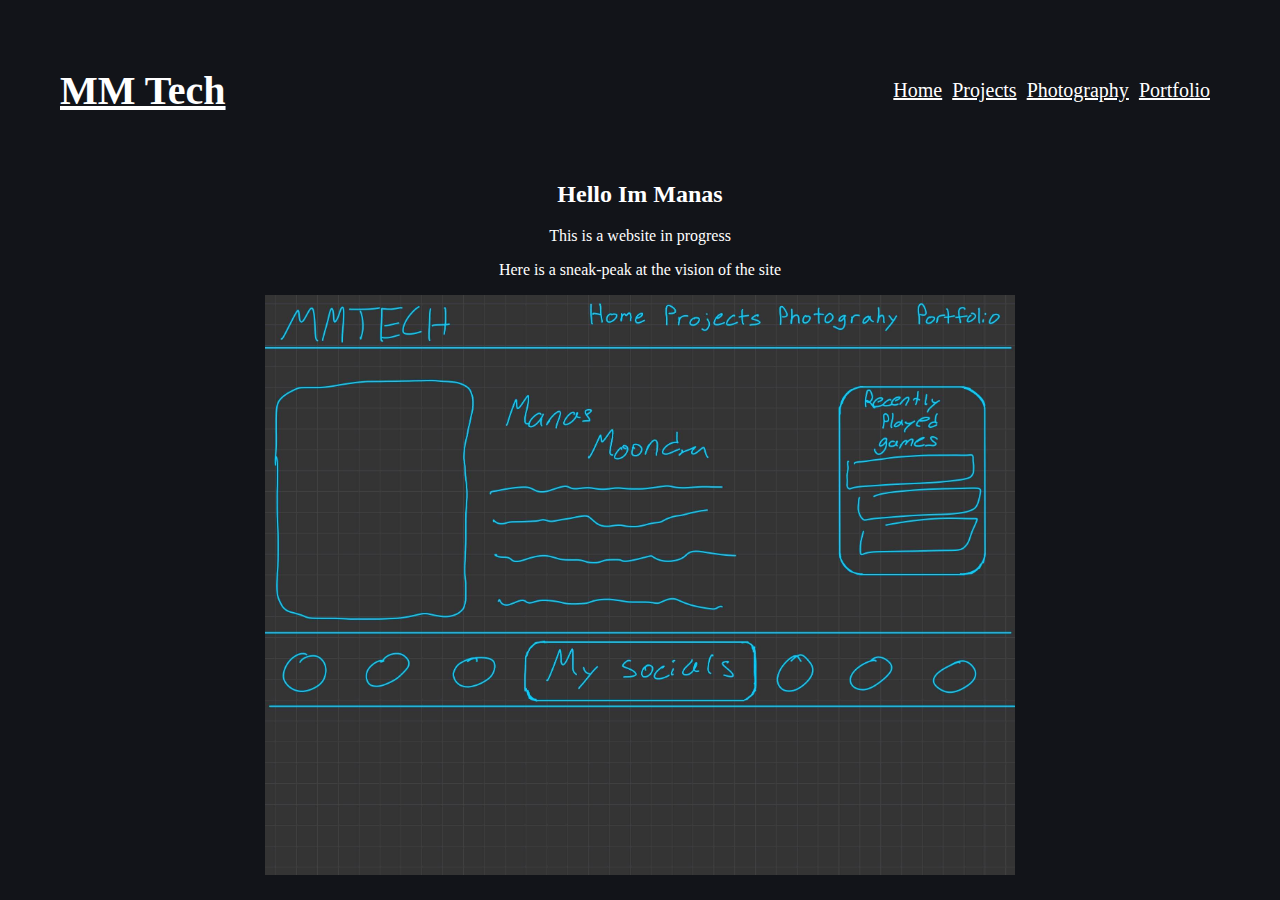
<file: index.html>
<!DOCTYPE html>

<html lang="en-US">
<head>
    <link rel="stylesheet" href="assets/style-file.css">
    <title>Home Page</title>
    <meta name="viewport" content="width=device-width, initial-scale=1.0">
</head>
<body>

<header>
    <a href="/"> <h1>MM Tech</h1>
    </a>
    <nav>
        <a href="/"> Home </a>
        <a href="/Projects"> Projects </a>
        <a href="/Photography"> Photography </a>
        <a href="/Portfolio"> Portfolio </a>
    </nav>
</header>

<h2> Hello Im Manas </h2>
<p>This is a website in progress</p>
<p> Here is a sneak-peak at the vision of the site</p>
<img src="/assets/images/The_Vision.jpg" alt="The Future Vision of The Site">

</body>
</html>
</file>
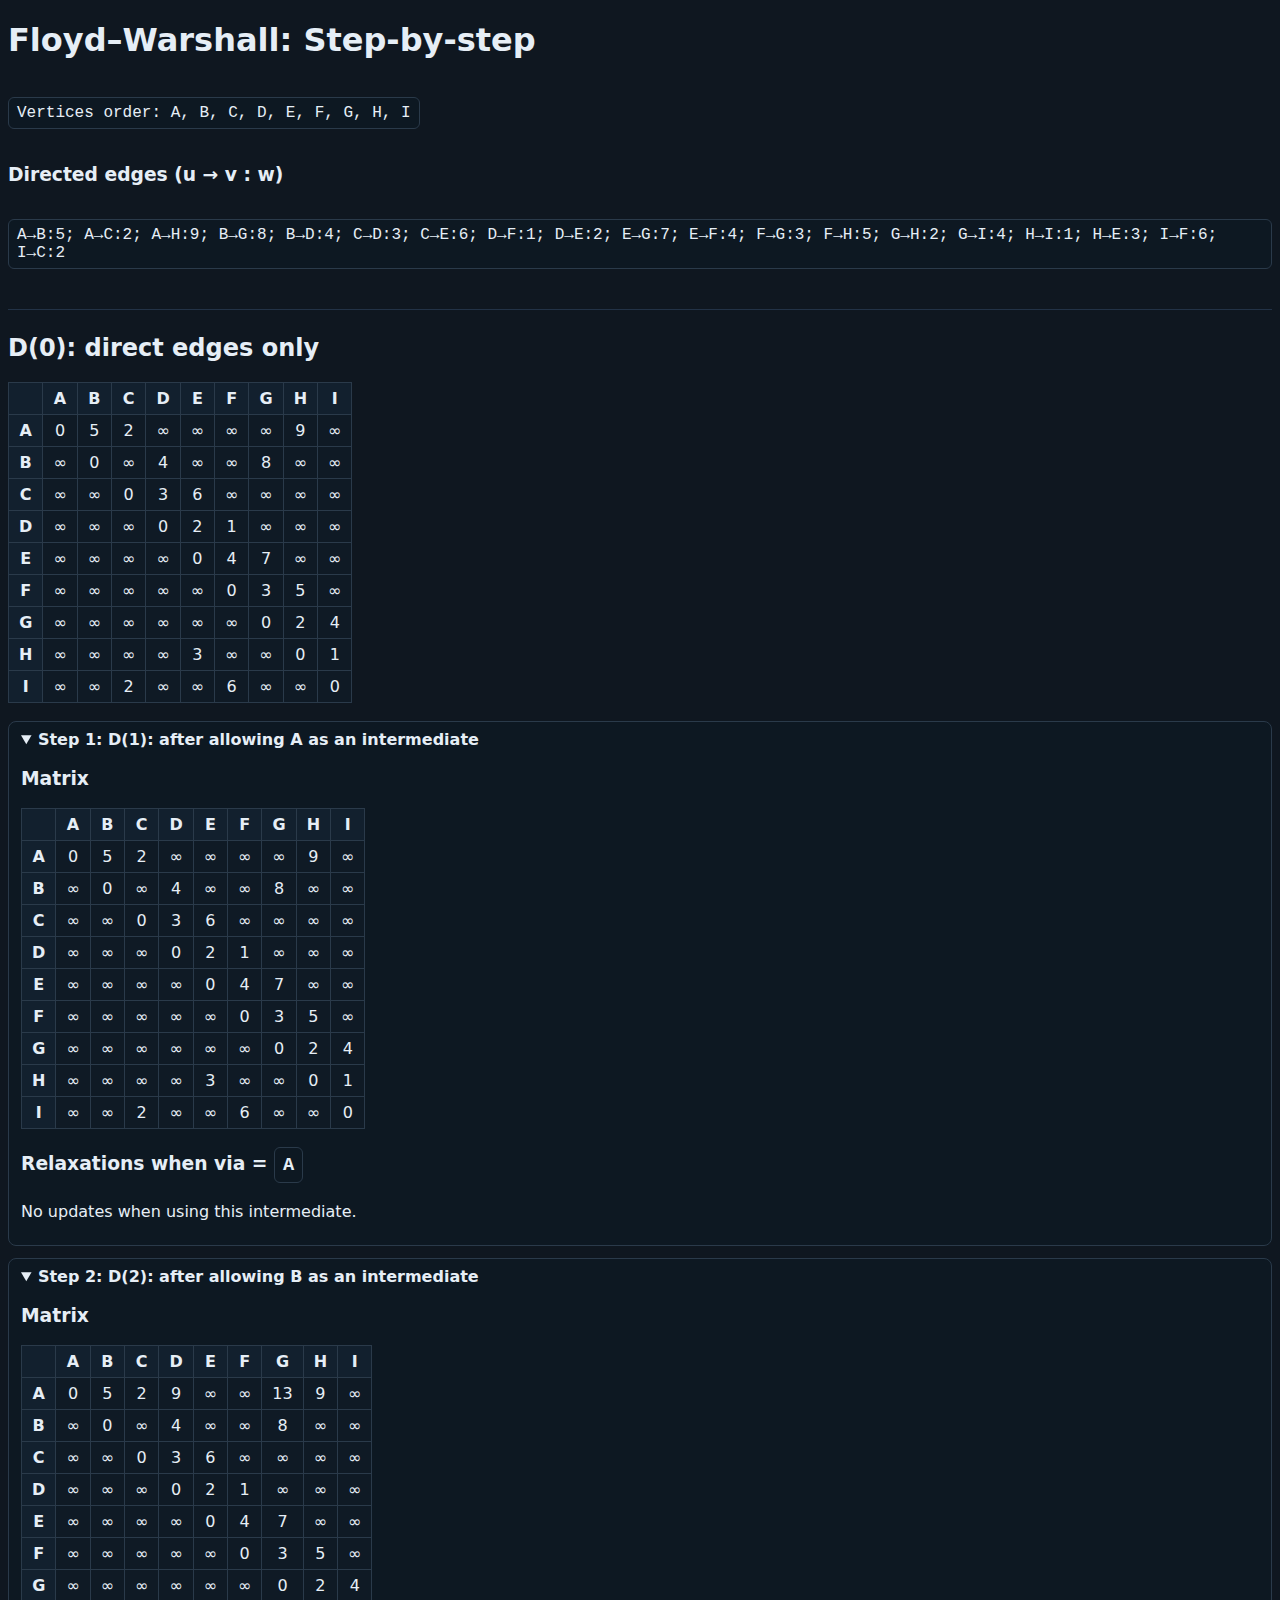
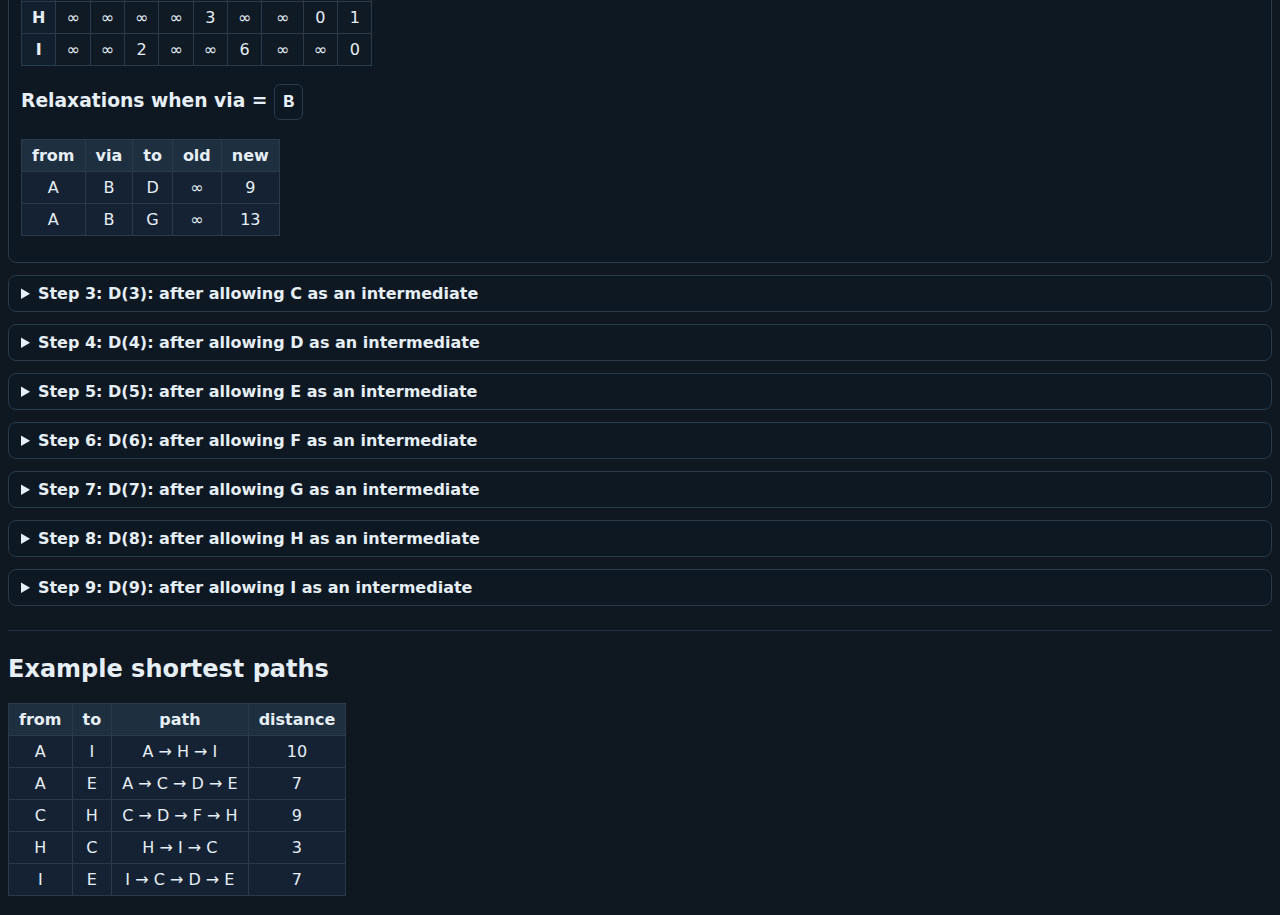
<file: Floyd–Warshall/index.html>
<!doctype html>
<html><head><meta charset="utf-8"><title>Floyd–Warshall Step-by-Step</title>
<style>
body { font-family: system-ui, -apple-system, Segoe UI, Roboto, sans-serif; background:#0f1720; color:#e6eef6; }
h1, h2, h3 { color:#e6eef6; }
small { color:#9fb1c1; }
table { border-collapse: collapse; margin: 8px 0 18px; }
.matrix th, .matrix td, .changes th, .changes td { border:1px solid #2a3a4a; padding:6px 10px; text-align:center; }
.matrix th { background:#12202e; }
.matrix td { background:#0f1a25; }
.changes th { background:#1e2f40; }
.changes td { background:#142233; }
details { border:1px solid #2a3a4a; border-radius:8px; padding:8px 12px; margin:12px 0; background:#0d1822; }
summary { cursor:pointer; font-weight:600; }
.code { font-family: ui-monospace, SFMono-Regular, Menlo, Consolas, monospace; background:#0d1822; padding:6px 8px; border-radius:6px; border:1px solid #2a3a4a; display:inline-block;}
hr { border:0; border-top:1px solid #223246; margin:24px 0; }
</style>
</head><body>
<h1>Floyd–Warshall: Step-by-step</h1>
<p class='code'>Vertices order: A, B, C, D, E, F, G, H, I</p>
<h3>Directed edges (u → v : w)</h3>
<p class='code'>A→B:5; A→C:2; A→H:9; B→G:8; B→D:4; C→D:3; C→E:6; D→F:1; D→E:2; E→G:7; E→F:4; F→G:3; F→H:5; G→H:2; G→I:4; H→I:1; H→E:3; I→F:6; I→C:2</p>
<hr>
<h2>D(0): direct edges only</h2><table class='matrix'><tr><th></th><th>A</th><th>B</th><th>C</th><th>D</th><th>E</th><th>F</th><th>G</th><th>H</th><th>I</th></tr><tr><th>A</th><td>0</td><td>5</td><td>2</td><td>∞</td><td>∞</td><td>∞</td><td>∞</td><td>9</td><td>∞</td></tr><tr><th>B</th><td>∞</td><td>0</td><td>∞</td><td>4</td><td>∞</td><td>∞</td><td>8</td><td>∞</td><td>∞</td></tr><tr><th>C</th><td>∞</td><td>∞</td><td>0</td><td>3</td><td>6</td><td>∞</td><td>∞</td><td>∞</td><td>∞</td></tr><tr><th>D</th><td>∞</td><td>∞</td><td>∞</td><td>0</td><td>2</td><td>1</td><td>∞</td><td>∞</td><td>∞</td></tr><tr><th>E</th><td>∞</td><td>∞</td><td>∞</td><td>∞</td><td>0</td><td>4</td><td>7</td><td>∞</td><td>∞</td></tr><tr><th>F</th><td>∞</td><td>∞</td><td>∞</td><td>∞</td><td>∞</td><td>0</td><td>3</td><td>5</td><td>∞</td></tr><tr><th>G</th><td>∞</td><td>∞</td><td>∞</td><td>∞</td><td>∞</td><td>∞</td><td>0</td><td>2</td><td>4</td></tr><tr><th>H</th><td>∞</td><td>∞</td><td>∞</td><td>∞</td><td>3</td><td>∞</td><td>∞</td><td>0</td><td>1</td></tr><tr><th>I</th><td>∞</td><td>∞</td><td>2</td><td>∞</td><td>∞</td><td>6</td><td>∞</td><td>∞</td><td>0</td></tr></table><details open><summary>Step 1: D(1): after allowing A as an intermediate</summary><h3>Matrix</h3><table class='matrix'><tr><th></th><th>A</th><th>B</th><th>C</th><th>D</th><th>E</th><th>F</th><th>G</th><th>H</th><th>I</th></tr><tr><th>A</th><td>0</td><td>5</td><td>2</td><td>∞</td><td>∞</td><td>∞</td><td>∞</td><td>9</td><td>∞</td></tr><tr><th>B</th><td>∞</td><td>0</td><td>∞</td><td>4</td><td>∞</td><td>∞</td><td>8</td><td>∞</td><td>∞</td></tr><tr><th>C</th><td>∞</td><td>∞</td><td>0</td><td>3</td><td>6</td><td>∞</td><td>∞</td><td>∞</td><td>∞</td></tr><tr><th>D</th><td>∞</td><td>∞</td><td>∞</td><td>0</td><td>2</td><td>1</td><td>∞</td><td>∞</td><td>∞</td></tr><tr><th>E</th><td>∞</td><td>∞</td><td>∞</td><td>∞</td><td>0</td><td>4</td><td>7</td><td>∞</td><td>∞</td></tr><tr><th>F</th><td>∞</td><td>∞</td><td>∞</td><td>∞</td><td>∞</td><td>0</td><td>3</td><td>5</td><td>∞</td></tr><tr><th>G</th><td>∞</td><td>∞</td><td>∞</td><td>∞</td><td>∞</td><td>∞</td><td>0</td><td>2</td><td>4</td></tr><tr><th>H</th><td>∞</td><td>∞</td><td>∞</td><td>∞</td><td>3</td><td>∞</td><td>∞</td><td>0</td><td>1</td></tr><tr><th>I</th><td>∞</td><td>∞</td><td>2</td><td>∞</td><td>∞</td><td>6</td><td>∞</td><td>∞</td><td>0</td></tr></table><h3>Relaxations when via = <span class='code'>A</span></h3><p>No updates when using this intermediate.</p></details><details open><summary>Step 2: D(2): after allowing B as an intermediate</summary><h3>Matrix</h3><table class='matrix'><tr><th></th><th>A</th><th>B</th><th>C</th><th>D</th><th>E</th><th>F</th><th>G</th><th>H</th><th>I</th></tr><tr><th>A</th><td>0</td><td>5</td><td>2</td><td>9</td><td>∞</td><td>∞</td><td>13</td><td>9</td><td>∞</td></tr><tr><th>B</th><td>∞</td><td>0</td><td>∞</td><td>4</td><td>∞</td><td>∞</td><td>8</td><td>∞</td><td>∞</td></tr><tr><th>C</th><td>∞</td><td>∞</td><td>0</td><td>3</td><td>6</td><td>∞</td><td>∞</td><td>∞</td><td>∞</td></tr><tr><th>D</th><td>∞</td><td>∞</td><td>∞</td><td>0</td><td>2</td><td>1</td><td>∞</td><td>∞</td><td>∞</td></tr><tr><th>E</th><td>∞</td><td>∞</td><td>∞</td><td>∞</td><td>0</td><td>4</td><td>7</td><td>∞</td><td>∞</td></tr><tr><th>F</th><td>∞</td><td>∞</td><td>∞</td><td>∞</td><td>∞</td><td>0</td><td>3</td><td>5</td><td>∞</td></tr><tr><th>G</th><td>∞</td><td>∞</td><td>∞</td><td>∞</td><td>∞</td><td>∞</td><td>0</td><td>2</td><td>4</td></tr><tr><th>H</th><td>∞</td><td>∞</td><td>∞</td><td>∞</td><td>3</td><td>∞</td><td>∞</td><td>0</td><td>1</td></tr><tr><th>I</th><td>∞</td><td>∞</td><td>2</td><td>∞</td><td>∞</td><td>6</td><td>∞</td><td>∞</td><td>0</td></tr></table><h3>Relaxations when via = <span class='code'>B</span></h3><table class='changes'><tr><th>from</th><th>via</th><th>to</th><th>old</th><th>new</th></tr><tr><td>A</td><td>B</td><td>D</td><td>∞</td><td>9</td></tr><tr><td>A</td><td>B</td><td>G</td><td>∞</td><td>13</td></tr></table></details><details><summary>Step 3: D(3): after allowing C as an intermediate</summary><h3>Matrix</h3><table class='matrix'><tr><th></th><th>A</th><th>B</th><th>C</th><th>D</th><th>E</th><th>F</th><th>G</th><th>H</th><th>I</th></tr><tr><th>A</th><td>0</td><td>5</td><td>2</td><td>5</td><td>8</td><td>∞</td><td>13</td><td>9</td><td>∞</td></tr><tr><th>B</th><td>∞</td><td>0</td><td>∞</td><td>4</td><td>∞</td><td>∞</td><td>8</td><td>∞</td><td>∞</td></tr><tr><th>C</th><td>∞</td><td>∞</td><td>0</td><td>3</td><td>6</td><td>∞</td><td>∞</td><td>∞</td><td>∞</td></tr><tr><th>D</th><td>∞</td><td>∞</td><td>∞</td><td>0</td><td>2</td><td>1</td><td>∞</td><td>∞</td><td>∞</td></tr><tr><th>E</th><td>∞</td><td>∞</td><td>∞</td><td>∞</td><td>0</td><td>4</td><td>7</td><td>∞</td><td>∞</td></tr><tr><th>F</th><td>∞</td><td>∞</td><td>∞</td><td>∞</td><td>∞</td><td>0</td><td>3</td><td>5</td><td>∞</td></tr><tr><th>G</th><td>∞</td><td>∞</td><td>∞</td><td>∞</td><td>∞</td><td>∞</td><td>0</td><td>2</td><td>4</td></tr><tr><th>H</th><td>∞</td><td>∞</td><td>∞</td><td>∞</td><td>3</td><td>∞</td><td>∞</td><td>0</td><td>1</td></tr><tr><th>I</th><td>∞</td><td>∞</td><td>2</td><td>5</td><td>8</td><td>6</td><td>∞</td><td>∞</td><td>0</td></tr></table><h3>Relaxations when via = <span class='code'>C</span></h3><table class='changes'><tr><th>from</th><th>via</th><th>to</th><th>old</th><th>new</th></tr><tr><td>A</td><td>C</td><td>D</td><td>9</td><td>5</td></tr><tr><td>A</td><td>C</td><td>E</td><td>∞</td><td>8</td></tr><tr><td>I</td><td>C</td><td>D</td><td>∞</td><td>5</td></tr><tr><td>I</td><td>C</td><td>E</td><td>∞</td><td>8</td></tr></table></details><details><summary>Step 4: D(4): after allowing D as an intermediate</summary><h3>Matrix</h3><table class='matrix'><tr><th></th><th>A</th><th>B</th><th>C</th><th>D</th><th>E</th><th>F</th><th>G</th><th>H</th><th>I</th></tr><tr><th>A</th><td>0</td><td>5</td><td>2</td><td>5</td><td>7</td><td>6</td><td>13</td><td>9</td><td>∞</td></tr><tr><th>B</th><td>∞</td><td>0</td><td>∞</td><td>4</td><td>6</td><td>5</td><td>8</td><td>∞</td><td>∞</td></tr><tr><th>C</th><td>∞</td><td>∞</td><td>0</td><td>3</td><td>5</td><td>4</td><td>∞</td><td>∞</td><td>∞</td></tr><tr><th>D</th><td>∞</td><td>∞</td><td>∞</td><td>0</td><td>2</td><td>1</td><td>∞</td><td>∞</td><td>∞</td></tr><tr><th>E</th><td>∞</td><td>∞</td><td>∞</td><td>∞</td><td>0</td><td>4</td><td>7</td><td>∞</td><td>∞</td></tr><tr><th>F</th><td>∞</td><td>∞</td><td>∞</td><td>∞</td><td>∞</td><td>0</td><td>3</td><td>5</td><td>∞</td></tr><tr><th>G</th><td>∞</td><td>∞</td><td>∞</td><td>∞</td><td>∞</td><td>∞</td><td>0</td><td>2</td><td>4</td></tr><tr><th>H</th><td>∞</td><td>∞</td><td>∞</td><td>∞</td><td>3</td><td>∞</td><td>∞</td><td>0</td><td>1</td></tr><tr><th>I</th><td>∞</td><td>∞</td><td>2</td><td>5</td><td>7</td><td>6</td><td>∞</td><td>∞</td><td>0</td></tr></table><h3>Relaxations when via = <span class='code'>D</span></h3><table class='changes'><tr><th>from</th><th>via</th><th>to</th><th>old</th><th>new</th></tr><tr><td>A</td><td>D</td><td>E</td><td>8</td><td>7</td></tr><tr><td>A</td><td>D</td><td>F</td><td>∞</td><td>6</td></tr><tr><td>B</td><td>D</td><td>E</td><td>∞</td><td>6</td></tr><tr><td>B</td><td>D</td><td>F</td><td>∞</td><td>5</td></tr><tr><td>C</td><td>D</td><td>E</td><td>6</td><td>5</td></tr><tr><td>C</td><td>D</td><td>F</td><td>∞</td><td>4</td></tr><tr><td>I</td><td>D</td><td>E</td><td>8</td><td>7</td></tr></table></details><details><summary>Step 5: D(5): after allowing E as an intermediate</summary><h3>Matrix</h3><table class='matrix'><tr><th></th><th>A</th><th>B</th><th>C</th><th>D</th><th>E</th><th>F</th><th>G</th><th>H</th><th>I</th></tr><tr><th>A</th><td>0</td><td>5</td><td>2</td><td>5</td><td>7</td><td>6</td><td>13</td><td>9</td><td>∞</td></tr><tr><th>B</th><td>∞</td><td>0</td><td>∞</td><td>4</td><td>6</td><td>5</td><td>8</td><td>∞</td><td>∞</td></tr><tr><th>C</th><td>∞</td><td>∞</td><td>0</td><td>3</td><td>5</td><td>4</td><td>12</td><td>∞</td><td>∞</td></tr><tr><th>D</th><td>∞</td><td>∞</td><td>∞</td><td>0</td><td>2</td><td>1</td><td>9</td><td>∞</td><td>∞</td></tr><tr><th>E</th><td>∞</td><td>∞</td><td>∞</td><td>∞</td><td>0</td><td>4</td><td>7</td><td>∞</td><td>∞</td></tr><tr><th>F</th><td>∞</td><td>∞</td><td>∞</td><td>∞</td><td>∞</td><td>0</td><td>3</td><td>5</td><td>∞</td></tr><tr><th>G</th><td>∞</td><td>∞</td><td>∞</td><td>∞</td><td>∞</td><td>∞</td><td>0</td><td>2</td><td>4</td></tr><tr><th>H</th><td>∞</td><td>∞</td><td>∞</td><td>∞</td><td>3</td><td>7</td><td>10</td><td>0</td><td>1</td></tr><tr><th>I</th><td>∞</td><td>∞</td><td>2</td><td>5</td><td>7</td><td>6</td><td>14</td><td>∞</td><td>0</td></tr></table><h3>Relaxations when via = <span class='code'>E</span></h3><table class='changes'><tr><th>from</th><th>via</th><th>to</th><th>old</th><th>new</th></tr><tr><td>C</td><td>E</td><td>G</td><td>∞</td><td>12</td></tr><tr><td>D</td><td>E</td><td>G</td><td>∞</td><td>9</td></tr><tr><td>H</td><td>E</td><td>F</td><td>∞</td><td>7</td></tr><tr><td>H</td><td>E</td><td>G</td><td>∞</td><td>10</td></tr><tr><td>I</td><td>E</td><td>G</td><td>∞</td><td>14</td></tr></table></details><details><summary>Step 6: D(6): after allowing F as an intermediate</summary><h3>Matrix</h3><table class='matrix'><tr><th></th><th>A</th><th>B</th><th>C</th><th>D</th><th>E</th><th>F</th><th>G</th><th>H</th><th>I</th></tr><tr><th>A</th><td>0</td><td>5</td><td>2</td><td>5</td><td>7</td><td>6</td><td>9</td><td>9</td><td>∞</td></tr><tr><th>B</th><td>∞</td><td>0</td><td>∞</td><td>4</td><td>6</td><td>5</td><td>8</td><td>10</td><td>∞</td></tr><tr><th>C</th><td>∞</td><td>∞</td><td>0</td><td>3</td><td>5</td><td>4</td><td>7</td><td>9</td><td>∞</td></tr><tr><th>D</th><td>∞</td><td>∞</td><td>∞</td><td>0</td><td>2</td><td>1</td><td>4</td><td>6</td><td>∞</td></tr><tr><th>E</th><td>∞</td><td>∞</td><td>∞</td><td>∞</td><td>0</td><td>4</td><td>7</td><td>9</td><td>∞</td></tr><tr><th>F</th><td>∞</td><td>∞</td><td>∞</td><td>∞</td><td>∞</td><td>0</td><td>3</td><td>5</td><td>∞</td></tr><tr><th>G</th><td>∞</td><td>∞</td><td>∞</td><td>∞</td><td>∞</td><td>∞</td><td>0</td><td>2</td><td>4</td></tr><tr><th>H</th><td>∞</td><td>∞</td><td>∞</td><td>∞</td><td>3</td><td>7</td><td>10</td><td>0</td><td>1</td></tr><tr><th>I</th><td>∞</td><td>∞</td><td>2</td><td>5</td><td>7</td><td>6</td><td>9</td><td>11</td><td>0</td></tr></table><h3>Relaxations when via = <span class='code'>F</span></h3><table class='changes'><tr><th>from</th><th>via</th><th>to</th><th>old</th><th>new</th></tr><tr><td>A</td><td>F</td><td>G</td><td>13</td><td>9</td></tr><tr><td>B</td><td>F</td><td>H</td><td>∞</td><td>10</td></tr><tr><td>C</td><td>F</td><td>G</td><td>12</td><td>7</td></tr><tr><td>C</td><td>F</td><td>H</td><td>∞</td><td>9</td></tr><tr><td>D</td><td>F</td><td>G</td><td>9</td><td>4</td></tr><tr><td>D</td><td>F</td><td>H</td><td>∞</td><td>6</td></tr><tr><td>E</td><td>F</td><td>H</td><td>∞</td><td>9</td></tr><tr><td>I</td><td>F</td><td>G</td><td>14</td><td>9</td></tr><tr><td>I</td><td>F</td><td>H</td><td>∞</td><td>11</td></tr></table></details><details><summary>Step 7: D(7): after allowing G as an intermediate</summary><h3>Matrix</h3><table class='matrix'><tr><th></th><th>A</th><th>B</th><th>C</th><th>D</th><th>E</th><th>F</th><th>G</th><th>H</th><th>I</th></tr><tr><th>A</th><td>0</td><td>5</td><td>2</td><td>5</td><td>7</td><td>6</td><td>9</td><td>9</td><td>13</td></tr><tr><th>B</th><td>∞</td><td>0</td><td>∞</td><td>4</td><td>6</td><td>5</td><td>8</td><td>10</td><td>12</td></tr><tr><th>C</th><td>∞</td><td>∞</td><td>0</td><td>3</td><td>5</td><td>4</td><td>7</td><td>9</td><td>11</td></tr><tr><th>D</th><td>∞</td><td>∞</td><td>∞</td><td>0</td><td>2</td><td>1</td><td>4</td><td>6</td><td>8</td></tr><tr><th>E</th><td>∞</td><td>∞</td><td>∞</td><td>∞</td><td>0</td><td>4</td><td>7</td><td>9</td><td>11</td></tr><tr><th>F</th><td>∞</td><td>∞</td><td>∞</td><td>∞</td><td>∞</td><td>0</td><td>3</td><td>5</td><td>7</td></tr><tr><th>G</th><td>∞</td><td>∞</td><td>∞</td><td>∞</td><td>∞</td><td>∞</td><td>0</td><td>2</td><td>4</td></tr><tr><th>H</th><td>∞</td><td>∞</td><td>∞</td><td>∞</td><td>3</td><td>7</td><td>10</td><td>0</td><td>1</td></tr><tr><th>I</th><td>∞</td><td>∞</td><td>2</td><td>5</td><td>7</td><td>6</td><td>9</td><td>11</td><td>0</td></tr></table><h3>Relaxations when via = <span class='code'>G</span></h3><table class='changes'><tr><th>from</th><th>via</th><th>to</th><th>old</th><th>new</th></tr><tr><td>A</td><td>G</td><td>I</td><td>∞</td><td>13</td></tr><tr><td>B</td><td>G</td><td>I</td><td>∞</td><td>12</td></tr><tr><td>C</td><td>G</td><td>I</td><td>∞</td><td>11</td></tr><tr><td>D</td><td>G</td><td>I</td><td>∞</td><td>8</td></tr><tr><td>E</td><td>G</td><td>I</td><td>∞</td><td>11</td></tr><tr><td>F</td><td>G</td><td>I</td><td>∞</td><td>7</td></tr></table></details><details><summary>Step 8: D(8): after allowing H as an intermediate</summary><h3>Matrix</h3><table class='matrix'><tr><th></th><th>A</th><th>B</th><th>C</th><th>D</th><th>E</th><th>F</th><th>G</th><th>H</th><th>I</th></tr><tr><th>A</th><td>0</td><td>5</td><td>2</td><td>5</td><td>7</td><td>6</td><td>9</td><td>9</td><td>10</td></tr><tr><th>B</th><td>∞</td><td>0</td><td>∞</td><td>4</td><td>6</td><td>5</td><td>8</td><td>10</td><td>11</td></tr><tr><th>C</th><td>∞</td><td>∞</td><td>0</td><td>3</td><td>5</td><td>4</td><td>7</td><td>9</td><td>10</td></tr><tr><th>D</th><td>∞</td><td>∞</td><td>∞</td><td>0</td><td>2</td><td>1</td><td>4</td><td>6</td><td>7</td></tr><tr><th>E</th><td>∞</td><td>∞</td><td>∞</td><td>∞</td><td>0</td><td>4</td><td>7</td><td>9</td><td>10</td></tr><tr><th>F</th><td>∞</td><td>∞</td><td>∞</td><td>∞</td><td>8</td><td>0</td><td>3</td><td>5</td><td>6</td></tr><tr><th>G</th><td>∞</td><td>∞</td><td>∞</td><td>∞</td><td>5</td><td>9</td><td>0</td><td>2</td><td>3</td></tr><tr><th>H</th><td>∞</td><td>∞</td><td>∞</td><td>∞</td><td>3</td><td>7</td><td>10</td><td>0</td><td>1</td></tr><tr><th>I</th><td>∞</td><td>∞</td><td>2</td><td>5</td><td>7</td><td>6</td><td>9</td><td>11</td><td>0</td></tr></table><h3>Relaxations when via = <span class='code'>H</span></h3><table class='changes'><tr><th>from</th><th>via</th><th>to</th><th>old</th><th>new</th></tr><tr><td>A</td><td>H</td><td>I</td><td>13</td><td>10</td></tr><tr><td>B</td><td>H</td><td>I</td><td>12</td><td>11</td></tr><tr><td>C</td><td>H</td><td>I</td><td>11</td><td>10</td></tr><tr><td>D</td><td>H</td><td>I</td><td>8</td><td>7</td></tr><tr><td>E</td><td>H</td><td>I</td><td>11</td><td>10</td></tr><tr><td>F</td><td>H</td><td>E</td><td>∞</td><td>8</td></tr><tr><td>F</td><td>H</td><td>I</td><td>7</td><td>6</td></tr><tr><td>G</td><td>H</td><td>E</td><td>∞</td><td>5</td></tr><tr><td>G</td><td>H</td><td>F</td><td>∞</td><td>9</td></tr><tr><td>G</td><td>H</td><td>I</td><td>4</td><td>3</td></tr></table></details><details><summary>Step 9: D(9): after allowing I as an intermediate</summary><h3>Matrix</h3><table class='matrix'><tr><th></th><th>A</th><th>B</th><th>C</th><th>D</th><th>E</th><th>F</th><th>G</th><th>H</th><th>I</th></tr><tr><th>A</th><td>0</td><td>5</td><td>2</td><td>5</td><td>7</td><td>6</td><td>9</td><td>9</td><td>10</td></tr><tr><th>B</th><td>∞</td><td>0</td><td>13</td><td>4</td><td>6</td><td>5</td><td>8</td><td>10</td><td>11</td></tr><tr><th>C</th><td>∞</td><td>∞</td><td>0</td><td>3</td><td>5</td><td>4</td><td>7</td><td>9</td><td>10</td></tr><tr><th>D</th><td>∞</td><td>∞</td><td>9</td><td>0</td><td>2</td><td>1</td><td>4</td><td>6</td><td>7</td></tr><tr><th>E</th><td>∞</td><td>∞</td><td>12</td><td>15</td><td>0</td><td>4</td><td>7</td><td>9</td><td>10</td></tr><tr><th>F</th><td>∞</td><td>∞</td><td>8</td><td>11</td><td>8</td><td>0</td><td>3</td><td>5</td><td>6</td></tr><tr><th>G</th><td>∞</td><td>∞</td><td>5</td><td>8</td><td>5</td><td>9</td><td>0</td><td>2</td><td>3</td></tr><tr><th>H</th><td>∞</td><td>∞</td><td>3</td><td>6</td><td>3</td><td>7</td><td>10</td><td>0</td><td>1</td></tr><tr><th>I</th><td>∞</td><td>∞</td><td>2</td><td>5</td><td>7</td><td>6</td><td>9</td><td>11</td><td>0</td></tr></table><h3>Relaxations when via = <span class='code'>I</span></h3><table class='changes'><tr><th>from</th><th>via</th><th>to</th><th>old</th><th>new</th></tr><tr><td>B</td><td>I</td><td>C</td><td>∞</td><td>13</td></tr><tr><td>D</td><td>I</td><td>C</td><td>∞</td><td>9</td></tr><tr><td>E</td><td>I</td><td>C</td><td>∞</td><td>12</td></tr><tr><td>E</td><td>I</td><td>D</td><td>∞</td><td>15</td></tr><tr><td>F</td><td>I</td><td>C</td><td>∞</td><td>8</td></tr><tr><td>F</td><td>I</td><td>D</td><td>∞</td><td>11</td></tr><tr><td>G</td><td>I</td><td>C</td><td>∞</td><td>5</td></tr><tr><td>G</td><td>I</td><td>D</td><td>∞</td><td>8</td></tr><tr><td>H</td><td>I</td><td>C</td><td>∞</td><td>3</td></tr><tr><td>H</td><td>I</td><td>D</td><td>∞</td><td>6</td></tr></table></details><hr><h2>Example shortest paths</h2><table class='changes'><tr><th>from</th><th>to</th><th>path</th><th>distance</th></tr><tr><td>A</td><td>I</td><td>A → H → I</td><td>10</td></tr><tr><td>A</td><td>E</td><td>A → C → D → E</td><td>7</td></tr><tr><td>C</td><td>H</td><td>C → D → F → H</td><td>9</td></tr><tr><td>H</td><td>C</td><td>H → I → C</td><td>3</td></tr><tr><td>I</td><td>E</td><td>I → C → D → E</td><td>7</td></tr></table></body></html>
</file>
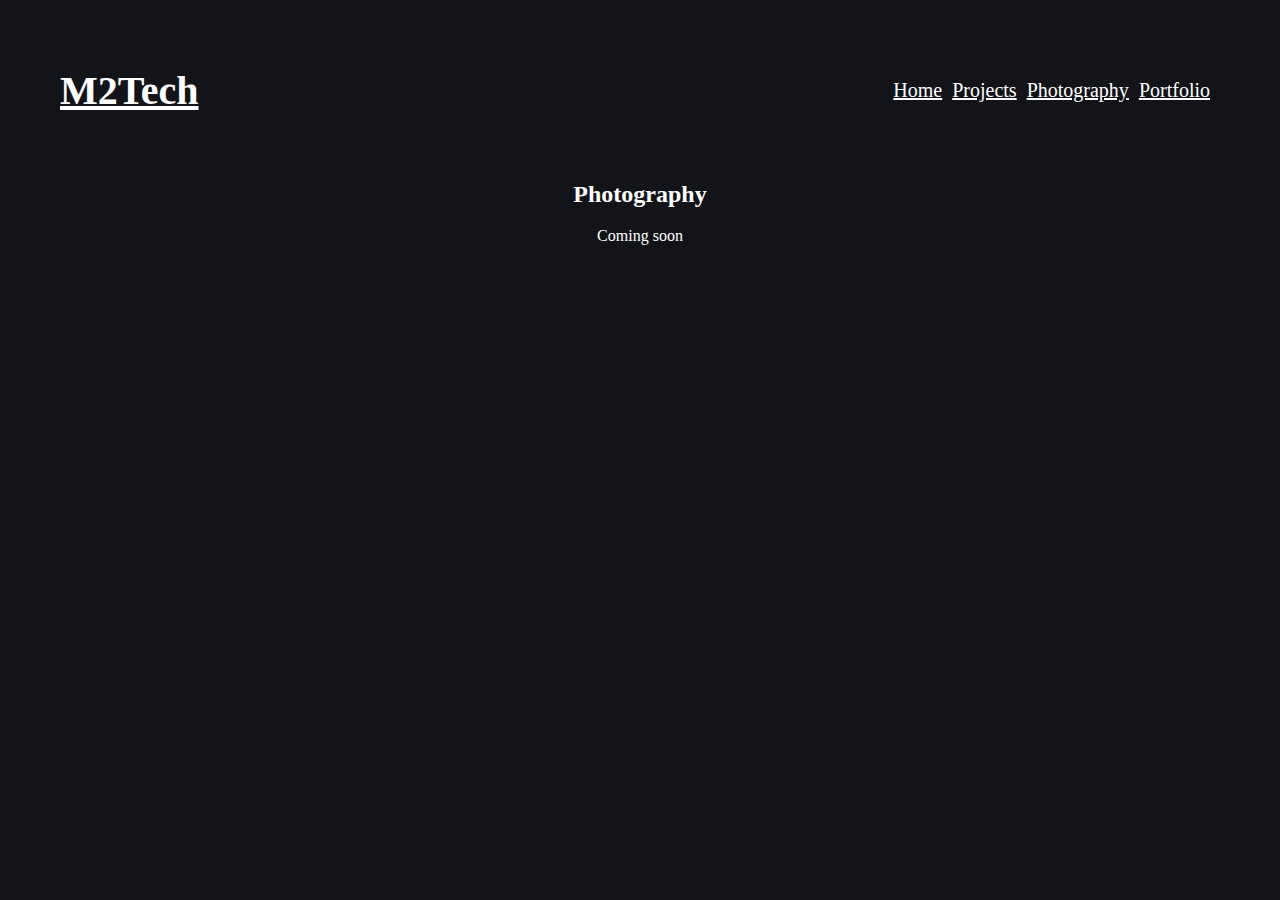
<file: photography/index.html>
<!DOCTYPE html>

<html lang="en-US">
<head>
    <link rel="stylesheet" href="/assets/style-file.css">
    <title>Home Page</title>
    <meta name="viewport" content="width=device-width, initial-scale=1.0">
</head>
<body>

<header>
    <a href="/"> <h1>M2Tech</h1>
    </a>
    <nav>
        <a href="/"> Home </a>
        <a href="/projects"> Projects </a>
        <a href="/photography"> Photography </a>
        <a href="/portfolio"> Portfolio </a>
    </nav>
</header>

<h2>Photography</h2>
<p>Coming soon</p>

</body>
</html>
</file>
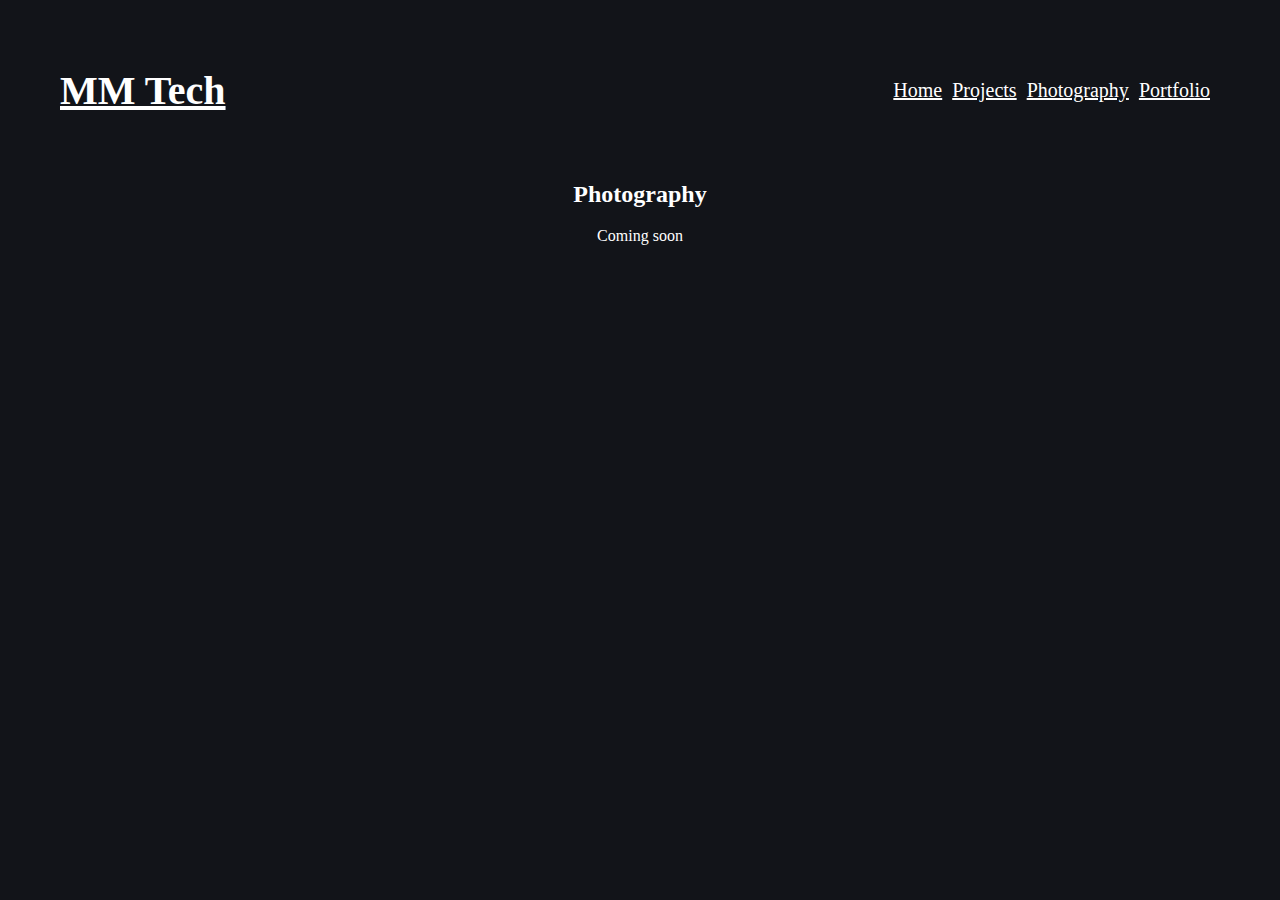
<file: Photography/index.html>
<!DOCTYPE html>

<html lang="en-US">
<head>
    <link rel="stylesheet" href="/assets/style-file.css">
    <title>Home Page</title>
    <meta name="viewport" content="width=device-width, initial-scale=1.0">
</head>
<body>

<header>
    <a href="/"> <h1>MM Tech</h1>
    </a>
    <nav>
        <a href="/"> Home </a>
        <a href="/Projects"> Projects </a>
        <a href="/Photography"> Photography </a>
        <a href="/Portfolio"> Portfolio </a>
    </nav>
</header>

<h2>Photography</h2>
<p>Coming soon</p>

</body>
</html>
</file>
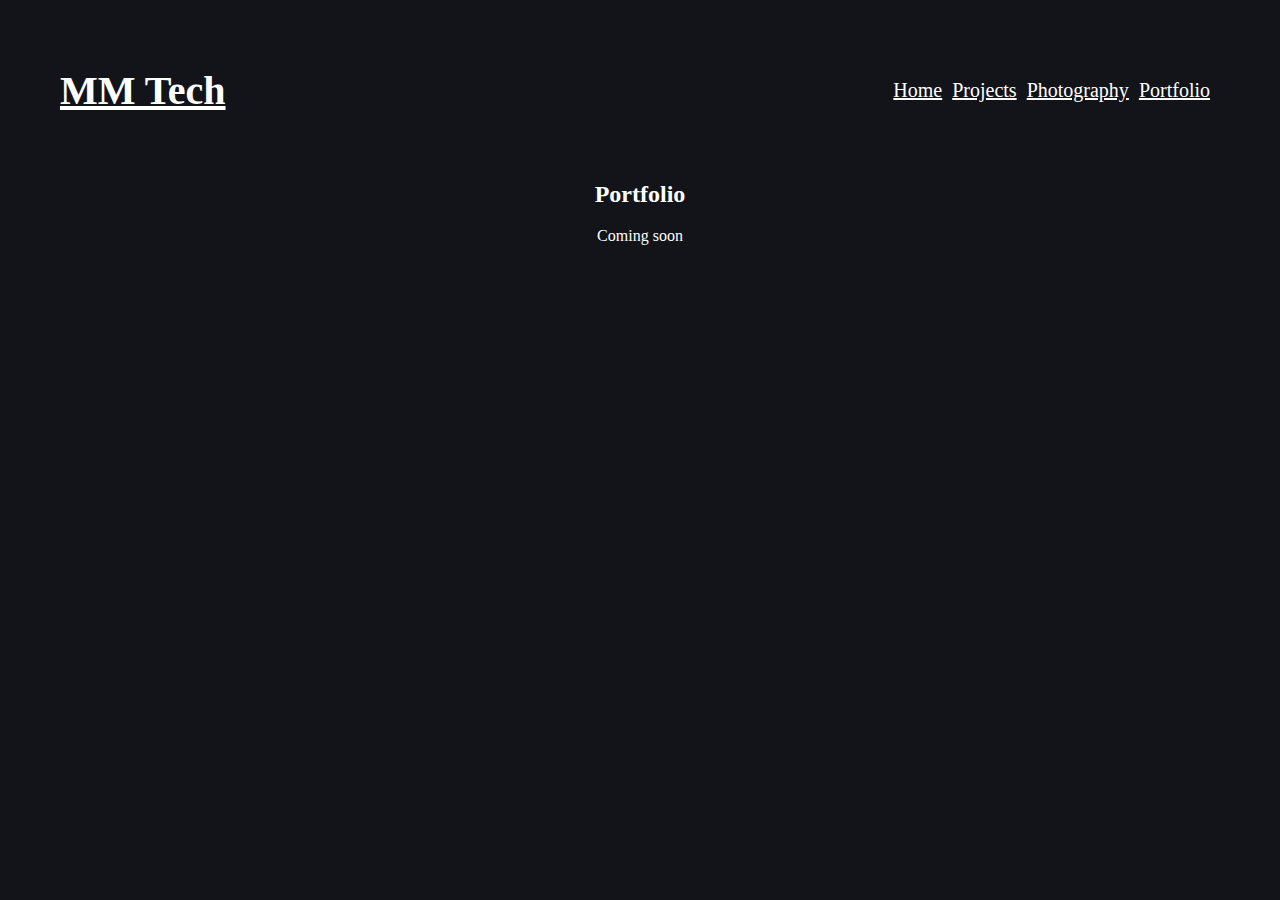
<file: Portfolio/index.html>
<!DOCTYPE html>

<html lang="en-US">
<head>
    <title>Home Page</title>
    <link rel="stylesheet" href="/assets/style-file.css">
    <meta name="viewport" content="width=device-width, initial-scale=1.0">
</head>
<body>

<header>
    <a href="/"> <h1>MM Tech</h1>
    </a>
    <nav>
        <a href="/"> Home </a>
        <a href="/Projects"> Projects </a>
        <a href="/Photography"> Photography </a>
        <a href="/Portfolio"> Portfolio </a>
    </nav>
</header>

<h2>Portfolio</h2>
<p>Coming soon</p>

</body>
</html>
</file>
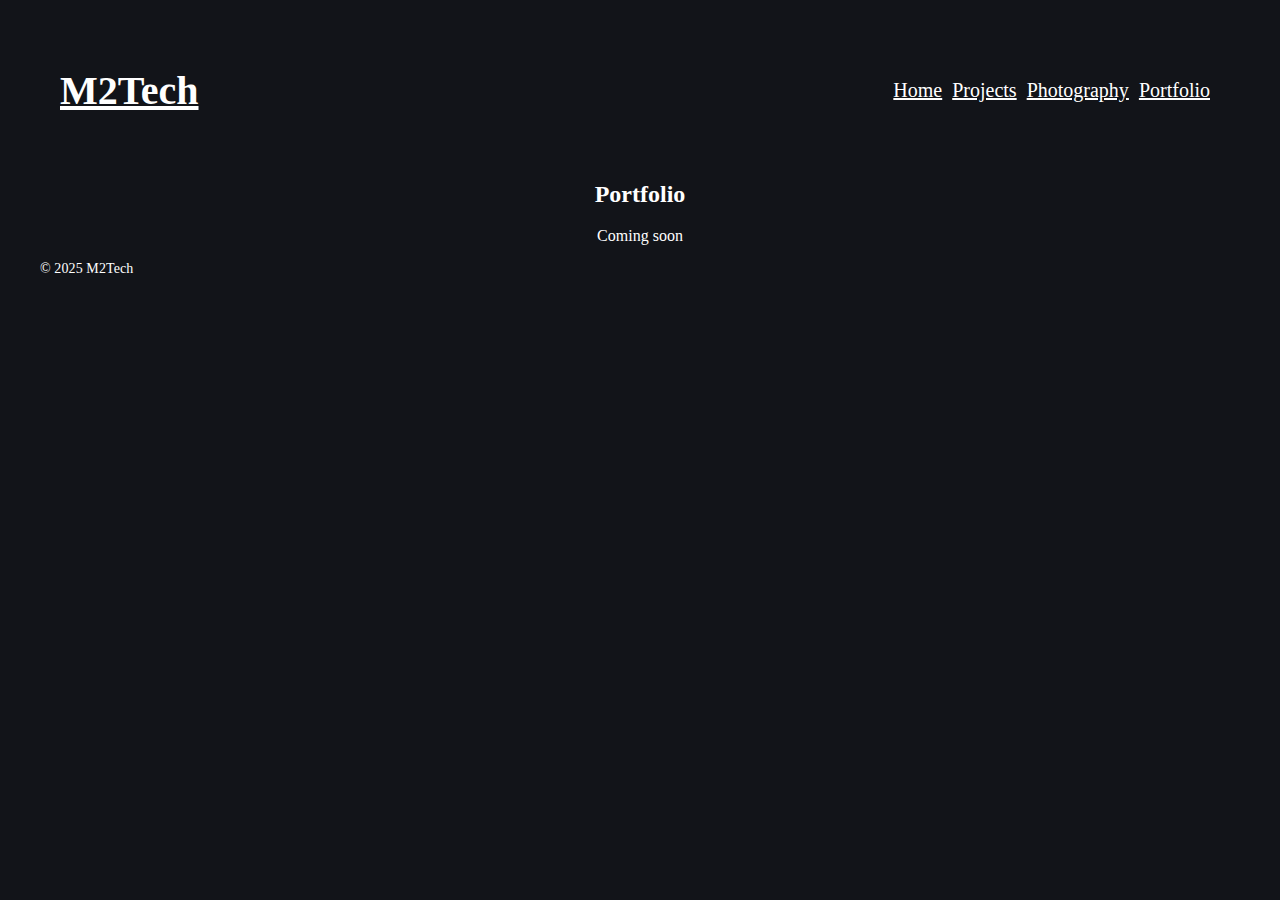
<file: portfolio/index.html>
<!DOCTYPE html>

<html lang="en-US">
<head>
    <title>Home Page</title>
    <link rel="stylesheet" href="/assets/style-file.css">
    <meta name="viewport" content="width=device-width, initial-scale=1.0">
</head>
<body>

<header>
    <a href="/" class="navbar"> <h1>M2Tech</h1>
    </a>
    <nav>
        <a href="/" class="navbar"> Home </a>
        <a href="/projects" class="navbar"> Projects </a>
        <a href="/photography" class="navbar"> Photography </a>
        <a href="/portfolio" class="navbar"> Portfolio </a>
    </nav>
</header>

<h2>Portfolio</h2>
<p>Coming soon</p>


<footer style="display: flex; flex-direction: row; justify-content: space-between; align-items: self-start">
    <div class="copyright">
        <p style="font-weight: 500; font-size: 14px; letter-spacing: .1px; margin: 0;">© 2025 M2Tech</p>
<!--        <a href="https://github.com/Skywalker8510/My-Website" target="_blank" style="font-size: 14px; text-align: left; color: #6ccd87">Source</a>-->
    </div>
</footer>

</body>
</html>
</file>
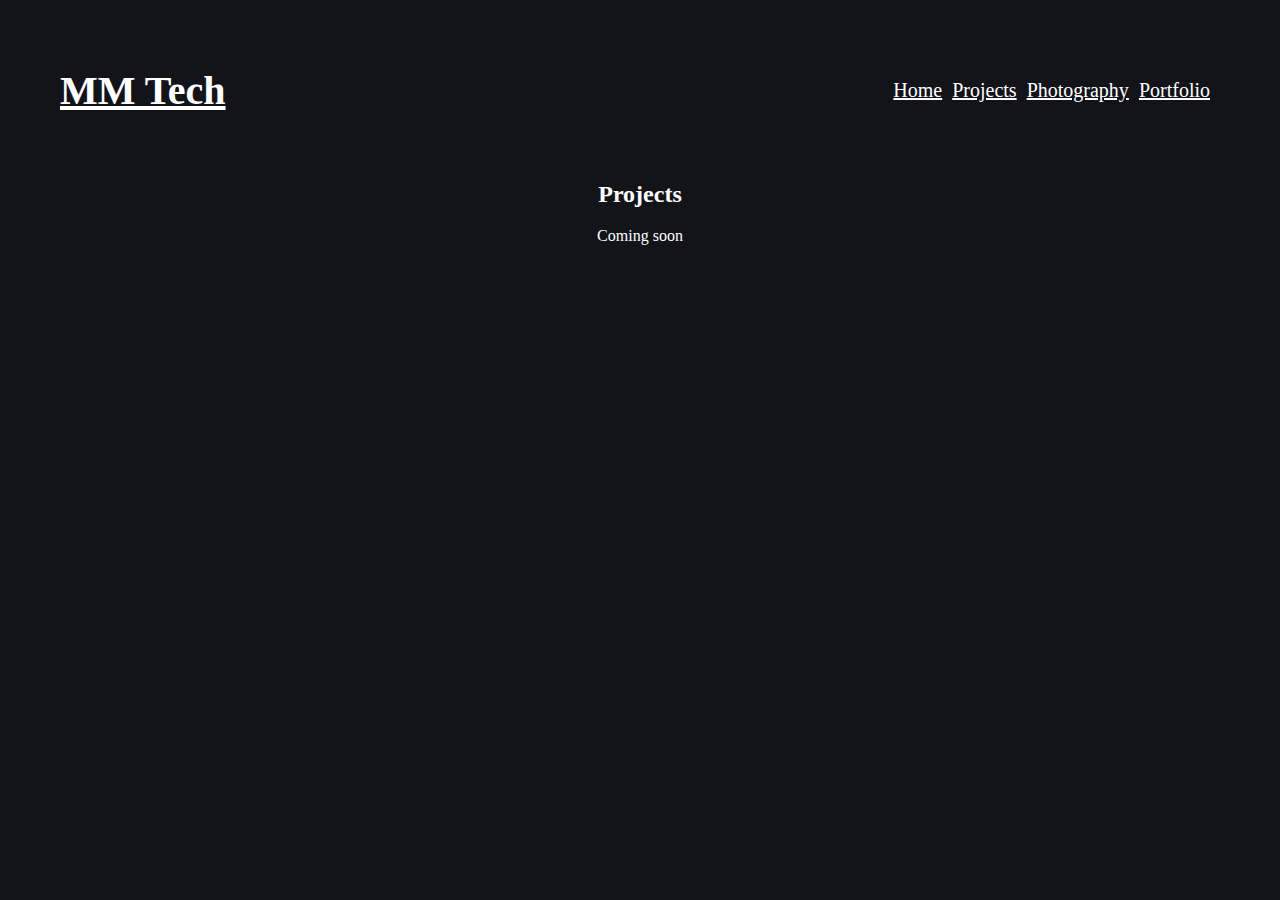
<file: Projects/index.html>
<!DOCTYPE html>

<html lang="en-US">
<head>
    <link rel="stylesheet" href="/assets/style-file.css">
    <title>Home Page</title>
    <meta name="viewport" content="width=device-width, initial-scale=1.0">
</head>
<body>

<header>
    <a href="/"> <h1>MM Tech</h1>
    </a>
    <nav>
        <a href="/"> Home </a>
        <a href="/Projects"> Projects </a>
        <a href="/Photography"> Photography </a>
        <a href="/Portfolio"> Portfolio </a>
    </nav>
</header>

<h2>Projects</h2>
<p>Coming soon</p>

</body>
</html>
</file>
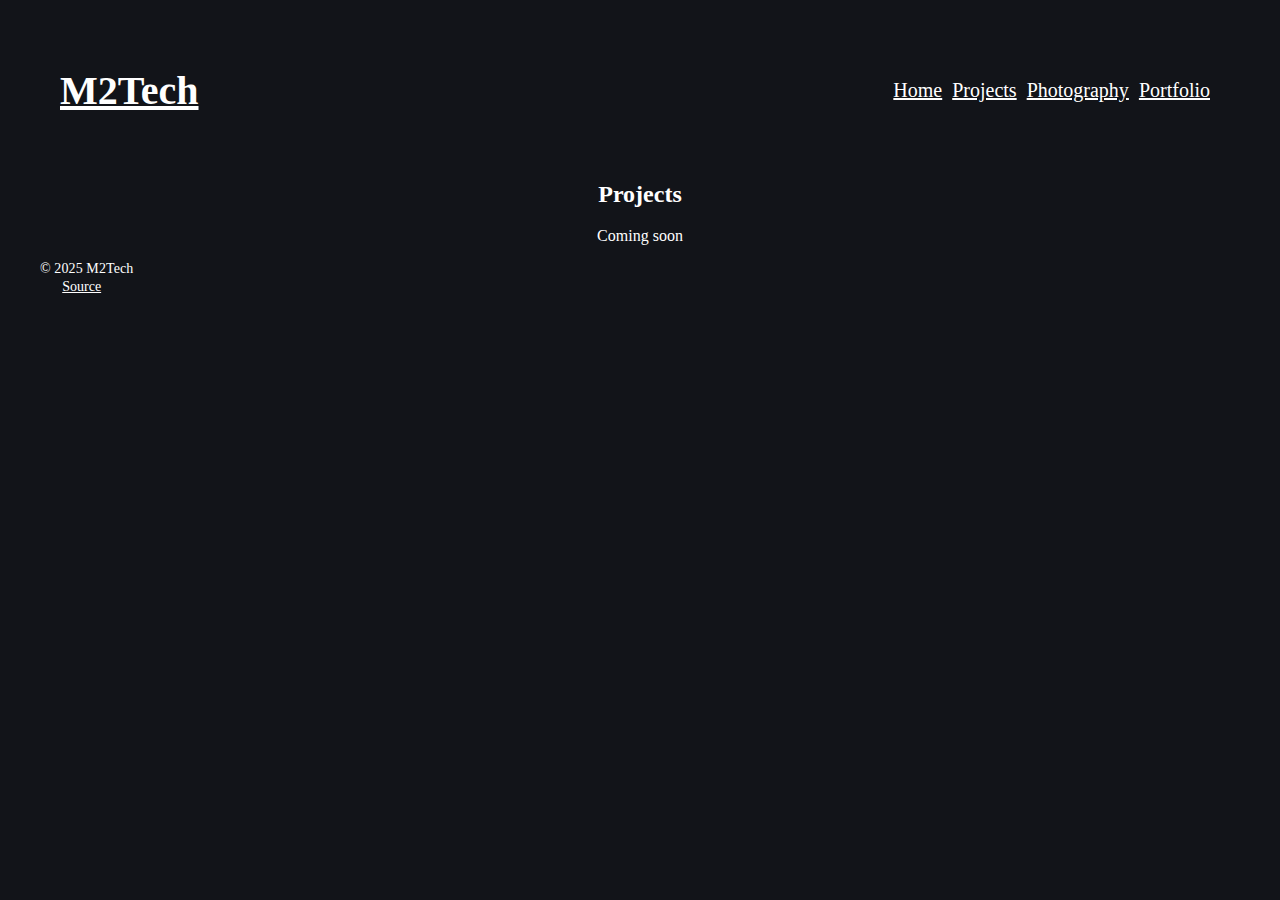
<file: projects/index.html>
<!DOCTYPE html>

<html lang="en-US">
<head>
    <link rel="stylesheet" href="/assets/style-file.css">
    <title>Home Page</title>
    <meta name="viewport" content="width=device-width, initial-scale=1.0">
</head>
<body>

<header>
    <a href="/"> <h1>M2Tech</h1>
    </a>
    <nav>
        <a href="/"> Home </a>
        <a href="/projects"> Projects </a>
        <a href="/photography"> Photography </a>
        <a href="/portfolio"> Portfolio </a>
    </nav>
</header>

<h2>Projects</h2>
<p>Coming soon</p>

<footer style="display: flex; flex-direction: row; justify-content: space-between; align-items: self-start">
    <div class="copyright">
        <p style="font-weight: 500; font-size: 14px; letter-spacing: .1px; margin: 0;">© 2025 M2Tech</p>
        <a href="https://github.com/Skywalker8510/My-Website" target="_blank" style="font-size: 14px; text-align: left">Source</a>
    </div>
</footer>

</body>
</html>
</file>
<file: assets/style-file.css>
html {
    background-color: rgb(18,20,25);
    color:white;
    text-align:center
}

body {
    max-width: 1200px;
    margin: auto;
    padding: 20px
}
header {
    font-size: 20px;
    display: flex;
    flex-wrap: wrap;
    align-items: center;
    justify-content: space-between;
    padding: 20px
}
nav {
    display: flex;
    flex-wrap: wrap;
    font-size: 20px
}
a {
    color:white;
    margin-right: 10px;
}
img {
    max-width: 750px;
    width: 100%;
    display: block;
    margin: auto
}
</file>
